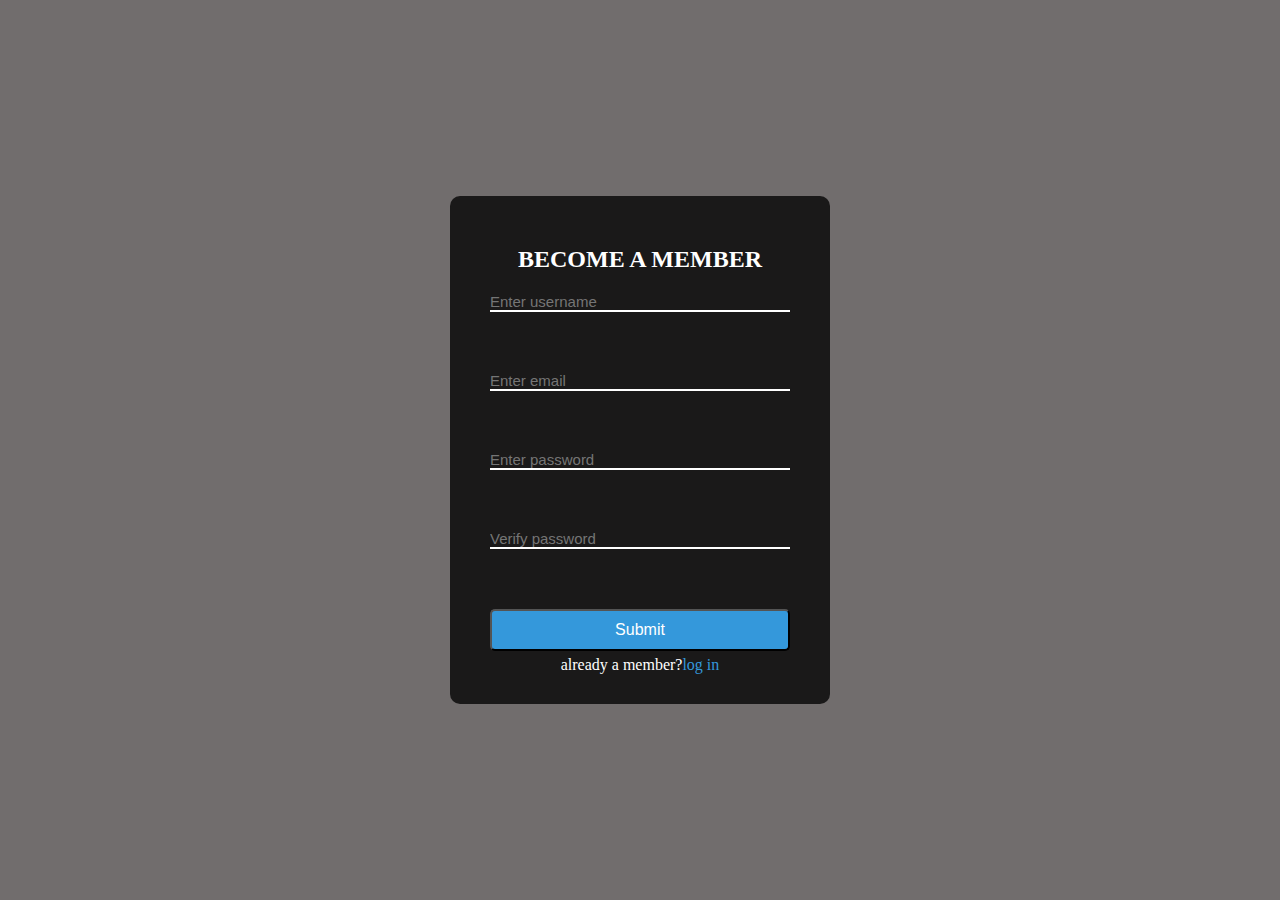
<file: index.html>
<!DOCTYPE html>
<html lang="en">
  <head>
    <meta charset="UTF-8" />
    <meta name="viewport" content="width=device-width, initial-scale=1.0" />
    <title>Document</title>
    <link rel="stylesheet" href="style.css" />
  </head>
  <body>
    <div class="head">
      <div class="register" id="register">
        <h2>become a member</h2>
        <form action="" id="form">
          <div class="form-control">
            <input type="text" id="username" placeholder="Enter username" />
            <small>error message</small>
          </div>
          <div class="form-control">
            <input type="text" id="email" placeholder="Enter email" />
            <small>error message</small>
          </div>
          <div class="form-control">
            <input type="password" id="password" placeholder="Enter password" />
            <small>error message</small>
          </div>
          <div class="form-control">
            <input
              type="password"
              id="verification"
              placeholder="Verify password"
            />
            <small>error message</small>
          </div>
          <button>Submit</button>
          <p>already a member?<span id="log" class="log">log in</span></p>
        </form>
      </div>
    </div>

    <script src="app.js"></script>
  </body>
</html>
</file>
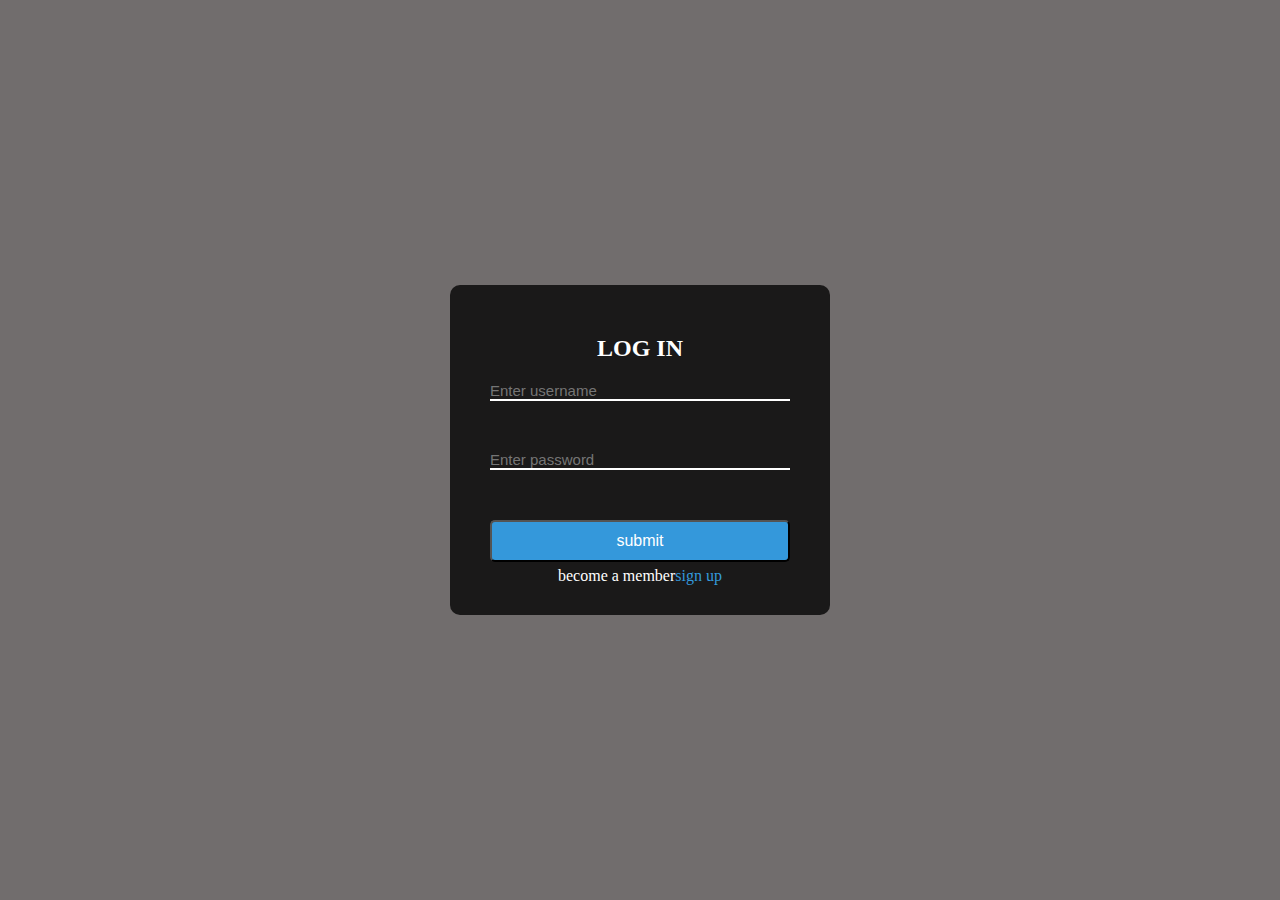
<file: login.html>
<!DOCTYPE html>
<html lang="en">
  <head>
    <meta charset="UTF-8" />
    <meta name="viewport" content="width=device-width, initial-scale=1.0" />
    <title>Document</title>
    <link rel="stylesheet" href="login.css" />
  </head>
  <body>
    <div class="login">
      <h2>log in</h2>
      <form action="" id="form">
        <div class="form-control">
          <input type="text" id="username" placeholder="Enter username" />
          <small>error message</small>
        </div>
        <div class="form-control">
          <input type="password" id="password" placeholder="Enter password" />
          <small>error message</small>
        </div>
        <button class="btn">submit</button>
        <p>become a member <span id="sign">sign up</span></p>
      </form>
    </div>

    <script src="login.js"></script>
  </body>
</html>
</file>
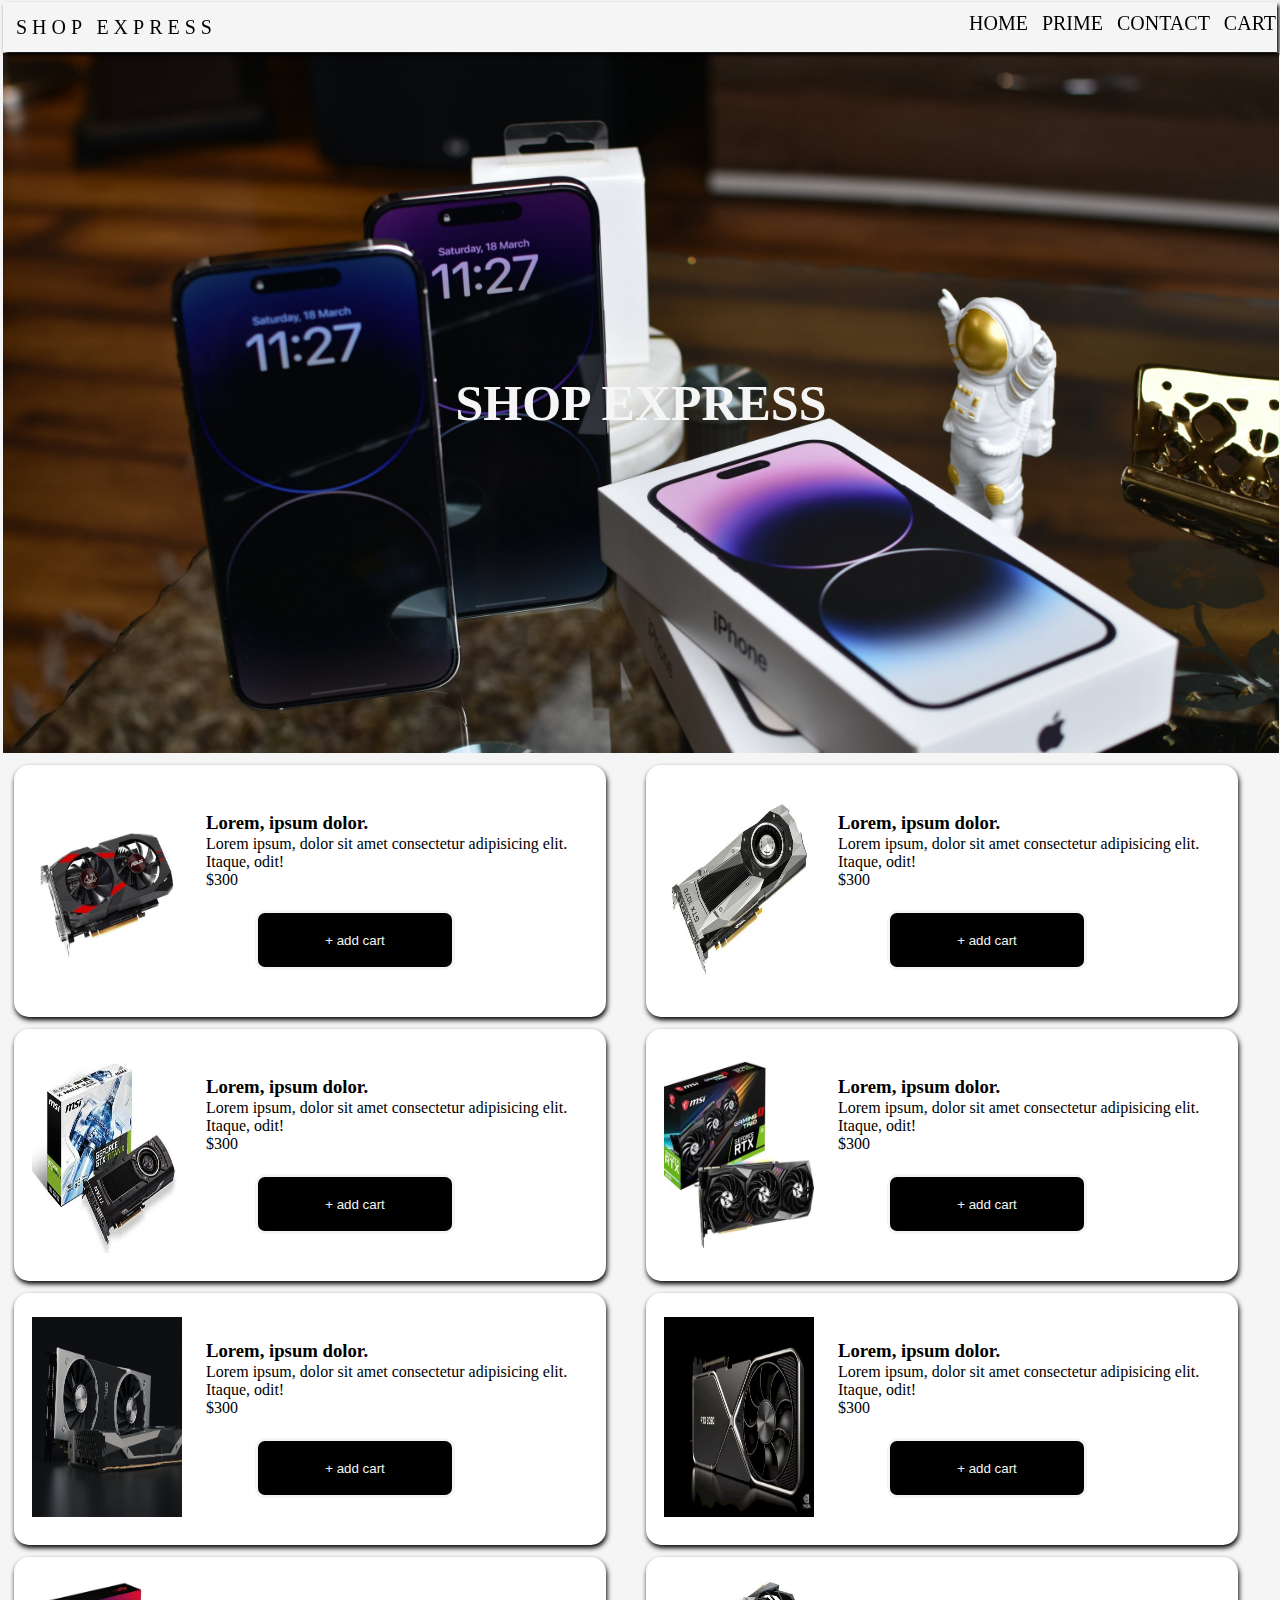
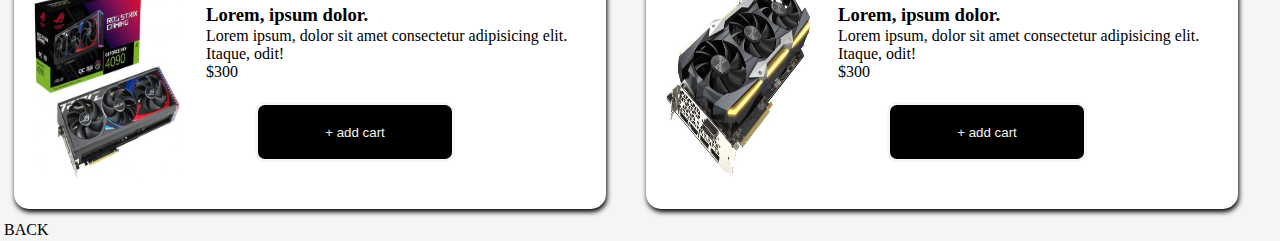
<file: web/graphics.html>
<!DOCTYPE html>
<html lang="en">
  <head>
    <meta charset="UTF-8" />
    <meta name="viewport" content="width=device-width, initial-scale=1.0" />
    <title>Document</title>
    <link rel="stylesheet" href="new.css" />
  </head>
  <body>
    <div class="header">
      <div class="container">
        <div class="logo">
          <h1>shop express</h1>
        </div>
        <ul class="navbar">
          <li><a href="home.html">home</a></li>
          <li><a href="*">prime</a></li>
          <li><a href="*">contact</a></li>
          <li><a href="*">cart</a></li>
        </ul>
        <div>
          <i id="toggler" class="fa-solid fa-bars"></i>
        </div>
      </div>
    </div>
    <div class="banner">
      <h1>shop express</h1>
    </div>

    <div class="allcards">
      <div class="card">
        <div class="img">
          <img src="../images/asus gpu.jpg" alt="" />
        </div>
        <div>
          <h3>Lorem, ipsum dolor.</h3>
          <p>
            Lorem ipsum, dolor sit amet consectetur adipisicing elit. Itaque,
            odit!
            <br />$300
          </p>
          <button class="btn">+ add cart</button>
        </div>
      </div>
      <div class="card">
        <div class="img">
          <img src="../images/gtx 1070.jpg" alt="" />
        </div>
        <div>
          <h3>Lorem, ipsum dolor.</h3>
          <p>
            Lorem ipsum, dolor sit amet consectetur adipisicing elit. Itaque,
            odit!
            <br />$300
          </p>
          <button class="btn">+ add cart</button>
        </div>
      </div>
      <div class="card">
        <div class="img">
          <img src="../images/gtx titan x.jpg" alt="" />
        </div>
        <div>
          <h3>Lorem, ipsum dolor.</h3>
          <p>
            Lorem ipsum, dolor sit amet consectetur adipisicing elit. Itaque,
            odit!
            <br />$300
          </p>
          <button class="btn">+ add cart</button>
        </div>
      </div>
      <div class="card">
        <div class="img">
          <img src="../images/msi rtx 3090.jpg" alt="" />
        </div>
        <div>
          <h3>Lorem, ipsum dolor.</h3>
          <p>
            Lorem ipsum, dolor sit amet consectetur adipisicing elit. Itaque,
            odit!
            <br />$300
          </p>
          <button class="btn">+ add cart</button>
        </div>
      </div>
      <div class="card">
        <div class="img">
          <img src="../images/rtx 2080.jpg" alt="" />
        </div>
        <div>
          <h3>Lorem, ipsum dolor.</h3>
          <p>
            Lorem ipsum, dolor sit amet consectetur adipisicing elit. Itaque,
            odit!
            <br />$300
          </p>
          <button class="btn">+ add cart</button>
        </div>
      </div>
      <div class="card">
        <div class="img">
          <img src="../images/rtx 3090.jpg" alt="" />
        </div>
        <div>
          <h3>Lorem, ipsum dolor.</h3>
          <p>
            Lorem ipsum, dolor sit amet consectetur adipisicing elit. Itaque,
            odit!
            <br />$300
          </p>
          <button class="btn">+ add cart</button>
        </div>
      </div>
      <div class="card">
        <div class="img">
          <img src="../images/RTX 4090.jpg" alt="" />
        </div>
        <div>
          <h3>Lorem, ipsum dolor.</h3>
          <p>
            Lorem ipsum, dolor sit amet consectetur adipisicing elit. Itaque,
            odit!
            <br />$300
          </p>
          <button class="btn">+ add cart</button>
        </div>
      </div>
      <div class="card">
        <div class="img">
          <img src="../images/zoctak.jpg" alt="" />
        </div>
        <div>
          <h3>Lorem, ipsum dolor.</h3>
          <p>
            Lorem ipsum, dolor sit amet consectetur adipisicing elit. Itaque,
            odit!
            <br />$300
          </p>
          <button class="btn">+ add cart</button>
        </div>
      </div>
    </div>
    <div class="back">
      <a href="home.html">back</a>
    </div>
  </body>
</html>
</file>
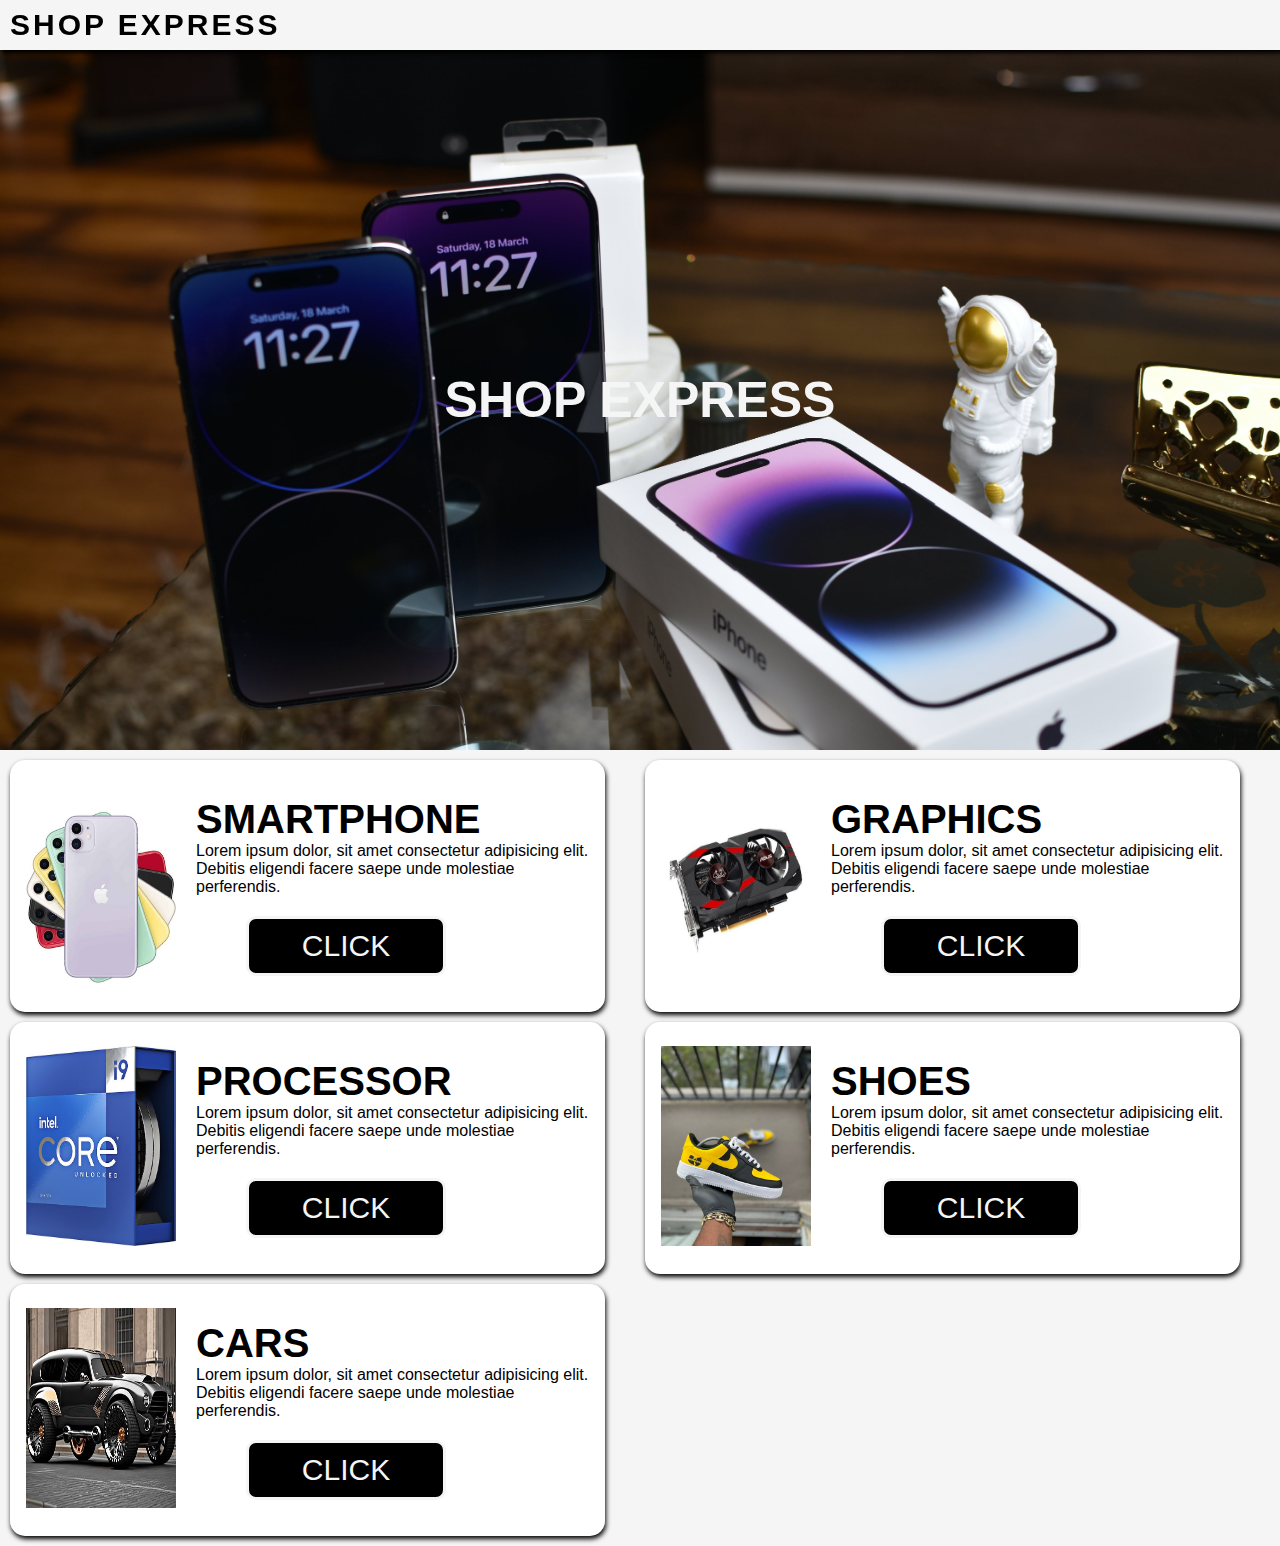
<file: web/home.html>
<!DOCTYPE html>
<html lang="en">
  <head>
    <meta charset="UTF-8" />
    <meta name="viewport" content="width=device-width, initial-scale=1.0" />
    <title>Document</title>
    <link rel="stylesheet" href="home.css" />
    <link
      rel="stylesheet"
      href="https://cdnjs.cloudflare.com/ajax/libs/font-awesome/6.4.2/css/all.min.css"
      integrity="sha512-z3gLpd7yknf1YoNbCzqRKc4qyor8gaKU1qmn+CShxbuBusANI9QpRohGBreCFkKxLhei6S9CQXFEbbKuqLg0DA=="
      crossorigin="anonymous"
      referrerpolicy="no-referrer"
    />
  </head>
  <body>
    <div class="header">
      <div class="container">
        <div class="logo">
          <h1>shop express</h1>
        </div>
        <ul class="navbar">
          <li><a href="home.html">home</a></li>
          <li><a href="*">prime</a></li>
          <li><a href="*">contact</a></li>
          <li><a href="*">cart</a></li>
          <li><a href="../index.html">sign up</a></li>
          <!-- <li><a href="*">cart</a></li> -->
        </ul>
        <div>
          <i id="toggler" class="fa-solid fa-bars"></i>
        </div>
      </div>
    </div>
    <!-- class banner .com-->
    <div class="banner">
      <h1>shop express</h1>
    </div>
    <div class="allcards">
      <div class="card">
        <div class="images">
          <img src="../images/iphone 11s.jpg" alt="" />
        </div>
        <div class="text1">
          <h1>smartphone</h1>
          <p>
            Lorem ipsum dolor, sit amet consectetur adipisicing elit. Debitis
            eligendi facere saepe unde molestiae perferendis.
          </p>
          <button><a href="smartphone.html">click</a></button>
        </div>
      </div>
      <div class="card">
        <div class="images">
          <img src="../images/asus gpu.jpg" alt="" />
        </div>
        <div class="text1">
          <h1>graphics</h1>
          <p>
            Lorem ipsum dolor, sit amet consectetur adipisicing elit. Debitis
            eligendi facere saepe unde molestiae perferendis.
          </p>
          <button><a href="graphics.html">click</a></button>
        </div>
      </div>
      <div class="card">
        <div class="images">
          <img src="../images/intel core i9.jpg" alt="" />
        </div>
        <div class="text1">
          <h1>processor</h1>
          <p>
            Lorem ipsum dolor, sit amet consectetur adipisicing elit. Debitis
            eligendi facere saepe unde molestiae perferendis.
          </p>
          <button><a href="processor.html">click</a></button>
        </div>
      </div>
      <div class="card">
        <div class="images">
          <img src="../images/nike yellow.jpg" alt="" />
        </div>
        <div>
          <h1>shoes</h1>
          <p>
            Lorem ipsum dolor, sit amet consectetur adipisicing elit. Debitis
            eligendi facere saepe unde molestiae perferendis.
          </p>
          <button><a href="shoes.html">click</a></button>
        </div>
      </div>
      <div class="card">
        <div class="images">
          <img src="../images/79fe7fc72703fcd7e68d4ffbe2200293.jpg" alt="" />
        </div>
        <div>
          <h1>cars</h1>
          <p>
            Lorem ipsum dolor, sit amet consectetur adipisicing elit. Debitis
            eligendi facere saepe unde molestiae perferendis.
          </p>
          <button><a href="smartphone.html">click</a></button>
        </div>
      </div>
    </div>
    <script src="app.js"></script>
  </body>
</html>
</file>
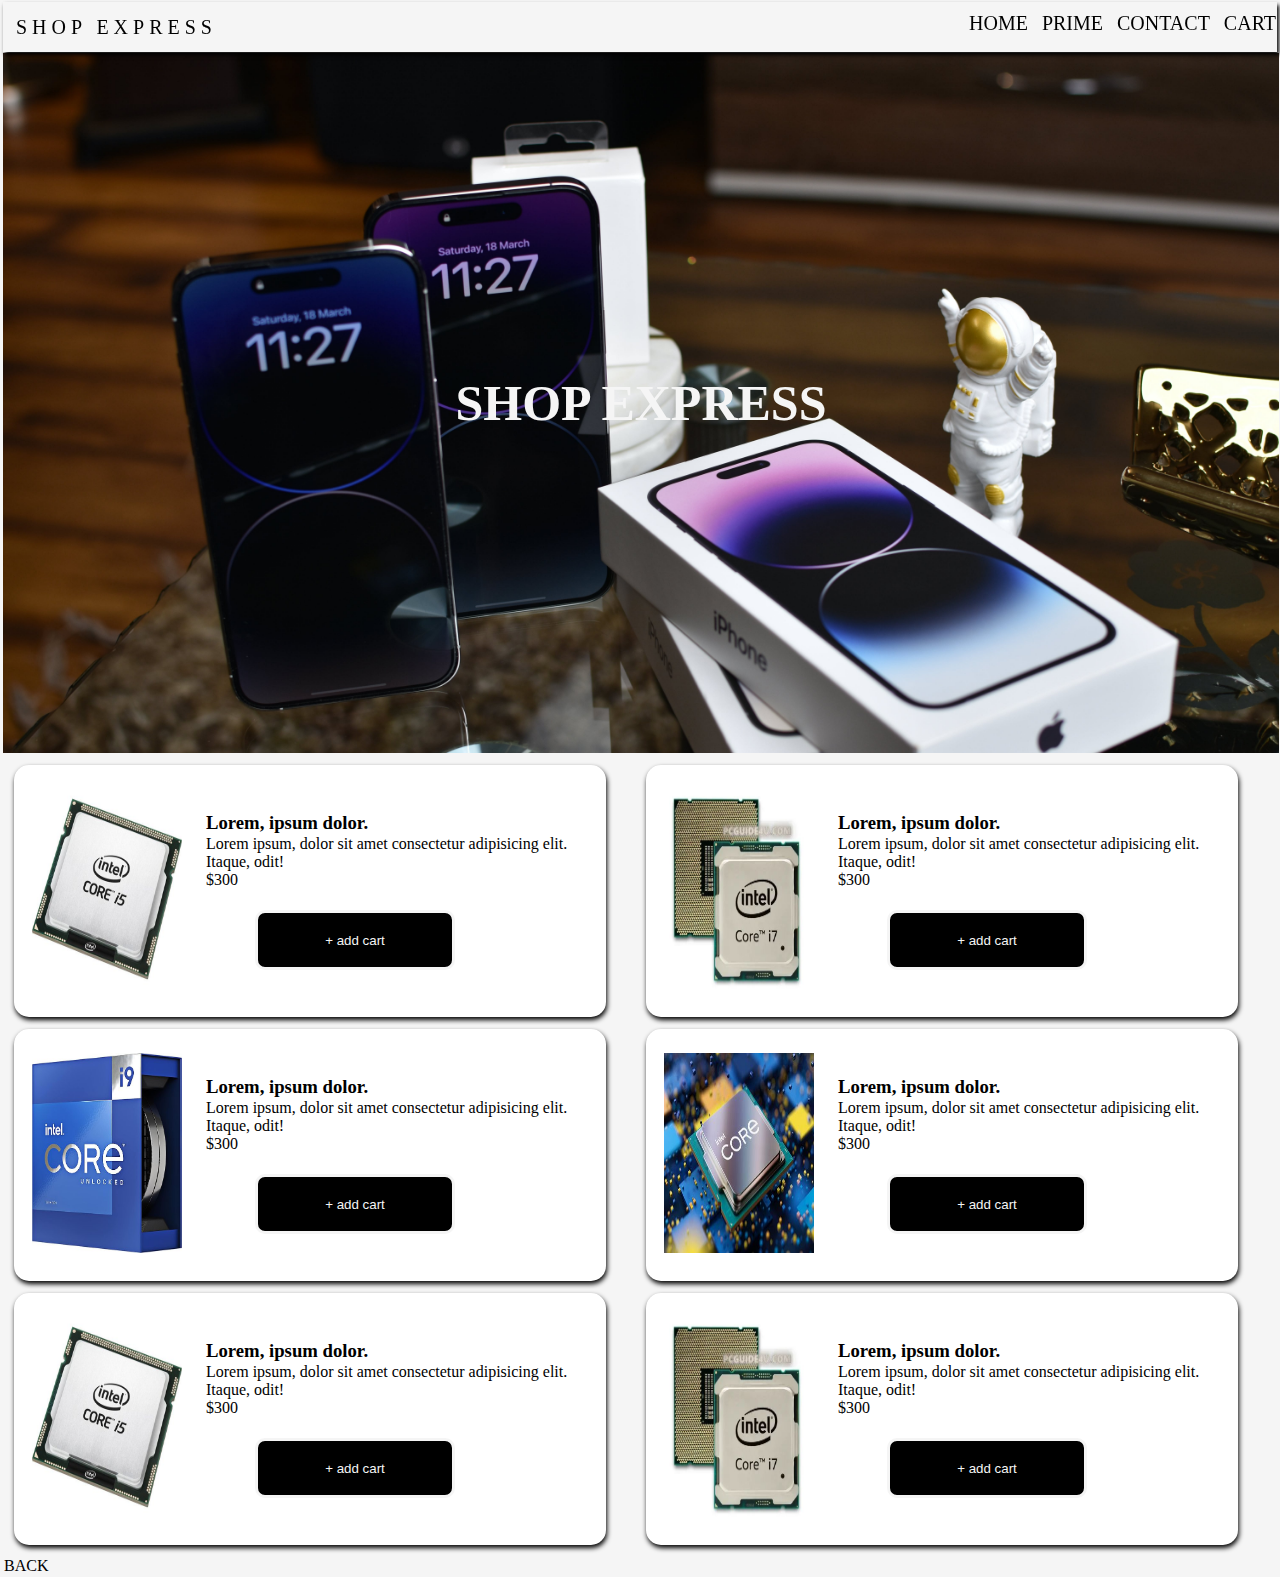
<file: web/processor.html>
<!DOCTYPE html>
<html lang="en">
  <head>
    <meta charset="UTF-8" />
    <meta name="viewport" content="width=device-width, initial-scale=1.0" />
    <title>Document</title>
    <link rel="stylesheet" href="new.css" />
  </head>
  <body>
    <div class="header">
      <div class="container">
        <div class="logo">
          <h1>shop express</h1>
        </div>
        <ul class="navbar">
          <li><a href="home.html">home</a></li>
          <li><a href="*">prime</a></li>
          <li><a href="*">contact</a></li>
          <li><a href="*">cart</a></li>
        </ul>
        <div>
          <i id="toggler" class="fa-solid fa-bars"></i>
        </div>
      </div>
    </div>
    <div class="banner">
      <h1>shop express</h1>
    </div>

    <div class="allcards">
      <div class="card">
        <div class="img">
          <img src="../images/intel core i5.jpg" alt="" />
        </div>
        <div>
          <h3>Lorem, ipsum dolor.</h3>
          <p>
            Lorem ipsum, dolor sit amet consectetur adipisicing elit. Itaque,
            odit!
            <br />$300
          </p>
          <button class="btn">+ add cart</button>
        </div>
      </div>
      <div class="card">
        <div class="img">
          <img src="../images/intel core i7.jpg" alt="" />
        </div>
        <div>
          <h3>Lorem, ipsum dolor.</h3>
          <p>
            Lorem ipsum, dolor sit amet consectetur adipisicing elit. Itaque,
            odit!
            <br />$300
          </p>
          <button class="btn">+ add cart</button>
        </div>
      </div>
      <div class="card">
        <div class="img">
          <img src="../images/intel core i9.jpg" alt="" />
        </div>
        <div>
          <h3>Lorem, ipsum dolor.</h3>
          <p>
            Lorem ipsum, dolor sit amet consectetur adipisicing elit. Itaque,
            odit!
            <br />$300
          </p>
          <button class="btn">+ add cart</button>
        </div>
      </div>
      <div class="card">
        <div class="img">
          <img src="../images/intel core.jpg" alt="" />
        </div>
        <div>
          <h3>Lorem, ipsum dolor.</h3>
          <p>
            Lorem ipsum, dolor sit amet consectetur adipisicing elit. Itaque,
            odit!
            <br />$300
          </p>
          <button class="btn">+ add cart</button>
        </div>
      </div>
      <div class="card">
        <div class="img">
          <img src="../images/intel core i5.jpg" alt="" />
        </div>
        <div>
          <h3>Lorem, ipsum dolor.</h3>
          <p>
            Lorem ipsum, dolor sit amet consectetur adipisicing elit. Itaque,
            odit!
            <br />$300
          </p>
          <button class="btn">+ add cart</button>
        </div>
      </div>
      <div class="card">
        <div class="img">
          <img src="../images/intel core i7.jpg" alt="" />
        </div>
        <div>
          <h3>Lorem, ipsum dolor.</h3>
          <p>
            Lorem ipsum, dolor sit amet consectetur adipisicing elit. Itaque,
            odit!
            <br />$300
          </p>
          <button class="btn">+ add cart</button>
        </div>
      </div>
    </div>
    <div class="back">
      <a href="home.html">back</a>
    </div>
  </body>
</html>
</file>
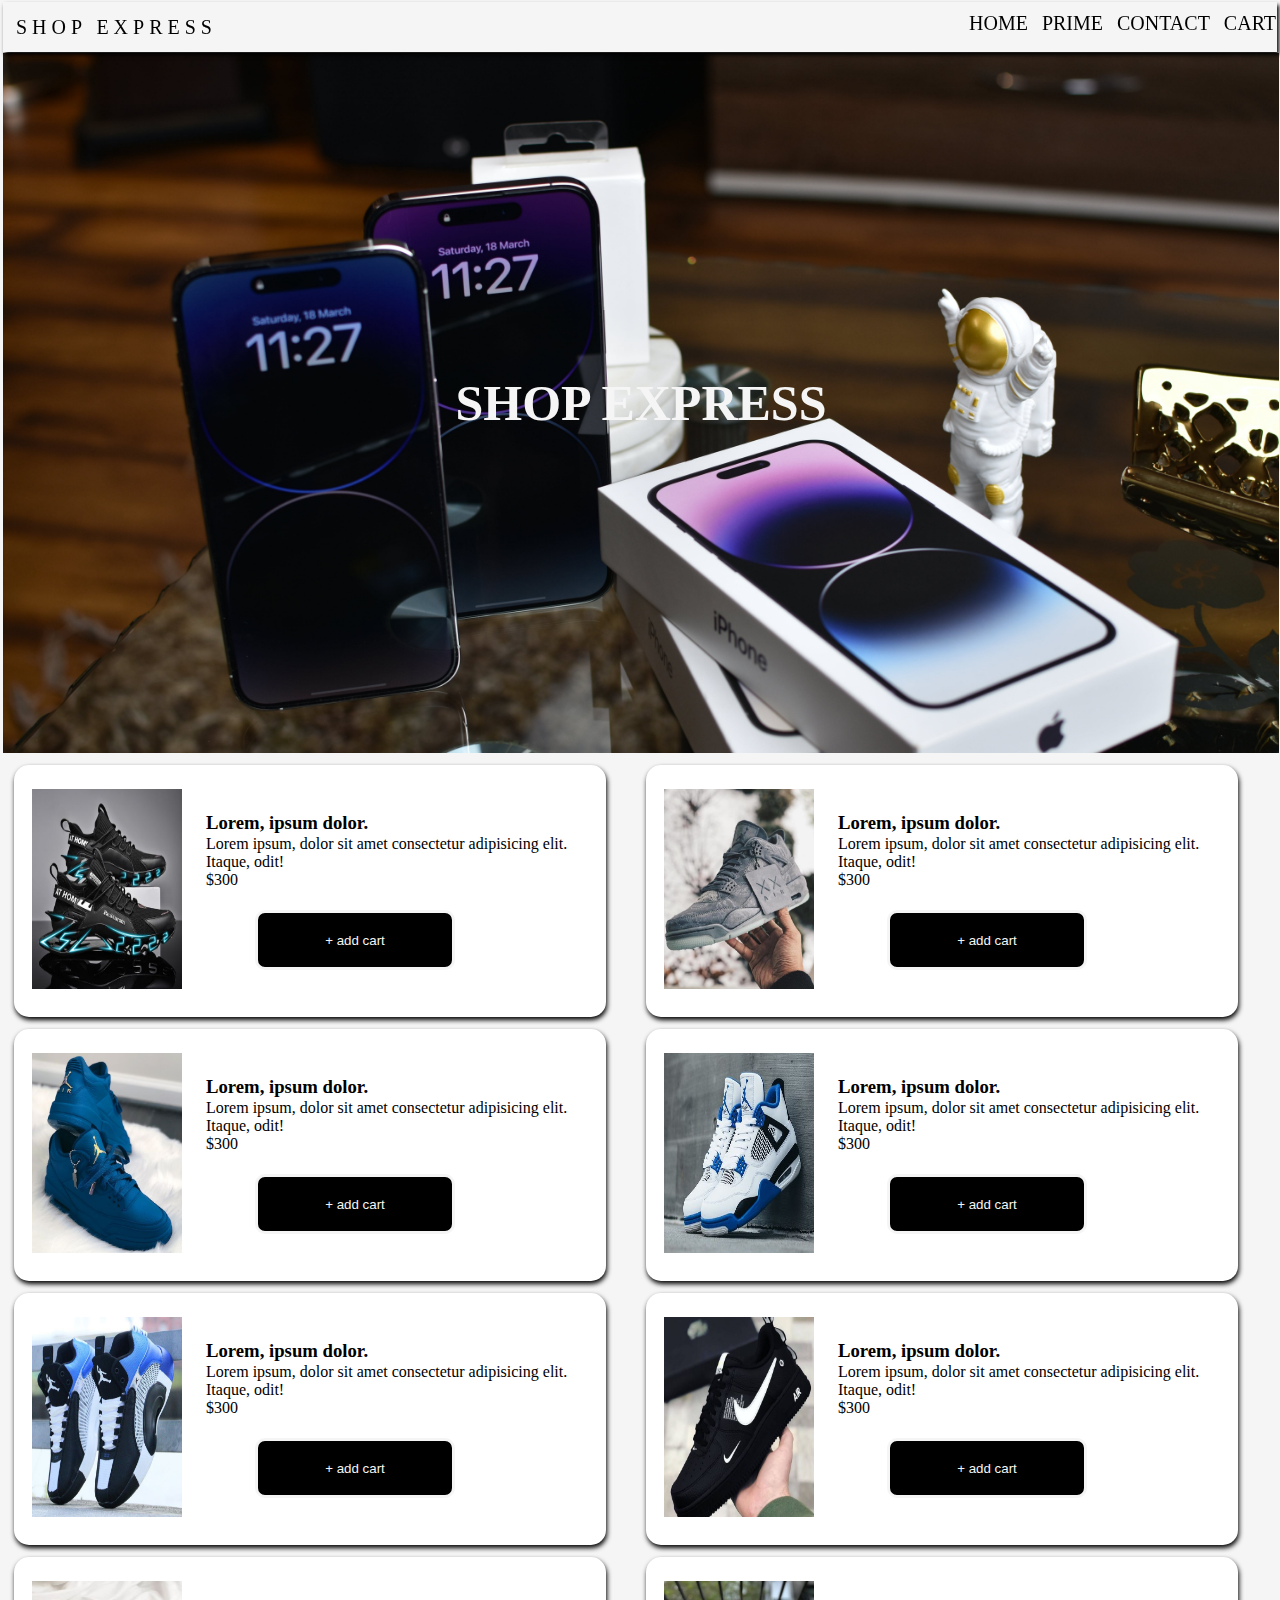
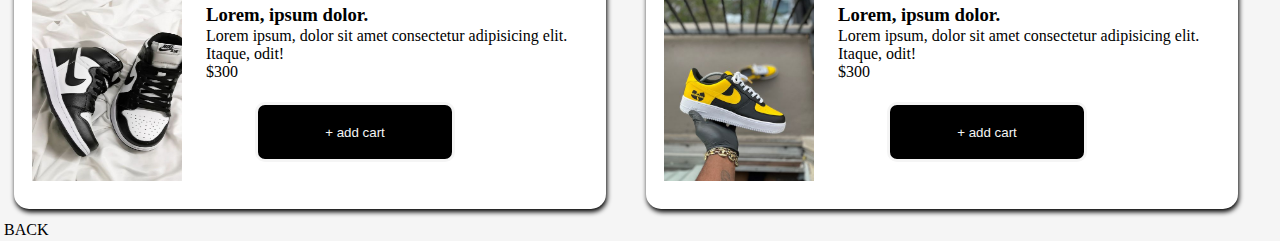
<file: web/shoes.html>
<!DOCTYPE html>
<html lang="en">
  <head>
    <meta charset="UTF-8" />
    <meta name="viewport" content="width=device-width, initial-scale=1.0" />
    <title>Document</title>
    <link rel="stylesheet" href="new.css" />
  </head>
  <body>
    <div class="header">
      <div class="container">
        <div class="logo">
          <h1>shop express</h1>
        </div>
        <ul class="navbar">
          <li><a href="home.html">home</a></li>
          <li><a href="*">prime</a></li>
          <li><a href="*">contact</a></li>
          <li><a href="*">cart</a></li>
        </ul>
        <div>
          <i id="toggler" class="fa-solid fa-bars"></i>
        </div>
      </div>
    </div>
    <div class="banner">
      <h1>shop express</h1>
    </div>
    <div class="allcards">
      <div class="card">
        <div class="img">
          <img src="../images/black shoes.jpg" alt="" />
        </div>
        <div>
          <h3>Lorem, ipsum dolor.</h3>
          <p>
            Lorem ipsum, dolor sit amet consectetur adipisicing elit. Itaque,
            odit!
            <br />$300
          </p>
          <button class="btn">+ add cart</button>
        </div>
      </div>
      <div class="card">
        <div class="img">
          <img src="../images/gray shoes.jpg" alt="" />
        </div>
        <div>
          <h3>Lorem, ipsum dolor.</h3>
          <p>
            Lorem ipsum, dolor sit amet consectetur adipisicing elit. Itaque,
            odit!
            <br />$300
          </p>
          <button class="btn">+ add cart</button>
        </div>
      </div>
      <div class="card">
        <div class="img">
          <img src="../images/jordan blue.jpg" alt="" />
        </div>
        <div>
          <h3>Lorem, ipsum dolor.</h3>
          <p>
            Lorem ipsum, dolor sit amet consectetur adipisicing elit. Itaque,
            odit!
            <br />$300
          </p>
          <button class="btn">+ add cart</button>
        </div>
      </div>
      <div class="card">
        <div class="img">
          <img src="../images/jordan white.jpg" alt="" />
        </div>
        <div>
          <h3>Lorem, ipsum dolor.</h3>
          <p>
            Lorem ipsum, dolor sit amet consectetur adipisicing elit. Itaque,
            odit!
            <br />$300
          </p>
          <button class="btn">+ add cart</button>
        </div>
      </div>
      <div class="card">
        <div class="img">
          <img src="../images/jordan.jpg" alt="" />
        </div>
        <div>
          <h3>Lorem, ipsum dolor.</h3>
          <p>
            Lorem ipsum, dolor sit amet consectetur adipisicing elit. Itaque,
            odit!
            <br />$300
          </p>
          <button class="btn">+ add cart</button>
        </div>
      </div>
      <div class="card">
        <div class="img">
          <img src="../images/nike bblack.jpg" alt="" />
        </div>
        <div>
          <h3>Lorem, ipsum dolor.</h3>
          <p>
            Lorem ipsum, dolor sit amet consectetur adipisicing elit. Itaque,
            odit!
            <br />$300
          </p>
          <button class="btn">+ add cart</button>
        </div>
      </div>
      <div class="card">
        <div class="img">
          <img src="../images/nike white.jpg" alt="" />
        </div>
        <div>
          <h3>Lorem, ipsum dolor.</h3>
          <p>
            Lorem ipsum, dolor sit amet consectetur adipisicing elit. Itaque,
            odit!
            <br />$300
          </p>
          <button class="btn">+ add cart</button>
        </div>
      </div>
      <div class="card">
        <div class="img">
          <img src="../images/nike yellow.jpg" alt="" />
        </div>
        <div>
          <h3>Lorem, ipsum dolor.</h3>
          <p>
            Lorem ipsum, dolor sit amet consectetur adipisicing elit. Itaque,
            odit!
            <br />$300
          </p>
          <button class="btn">+ add cart</button>
        </div>
      </div>
    </div>
    <div class="back">
      <a href="home.html">back</a>
    </div>
  </body>
</html>
</file>
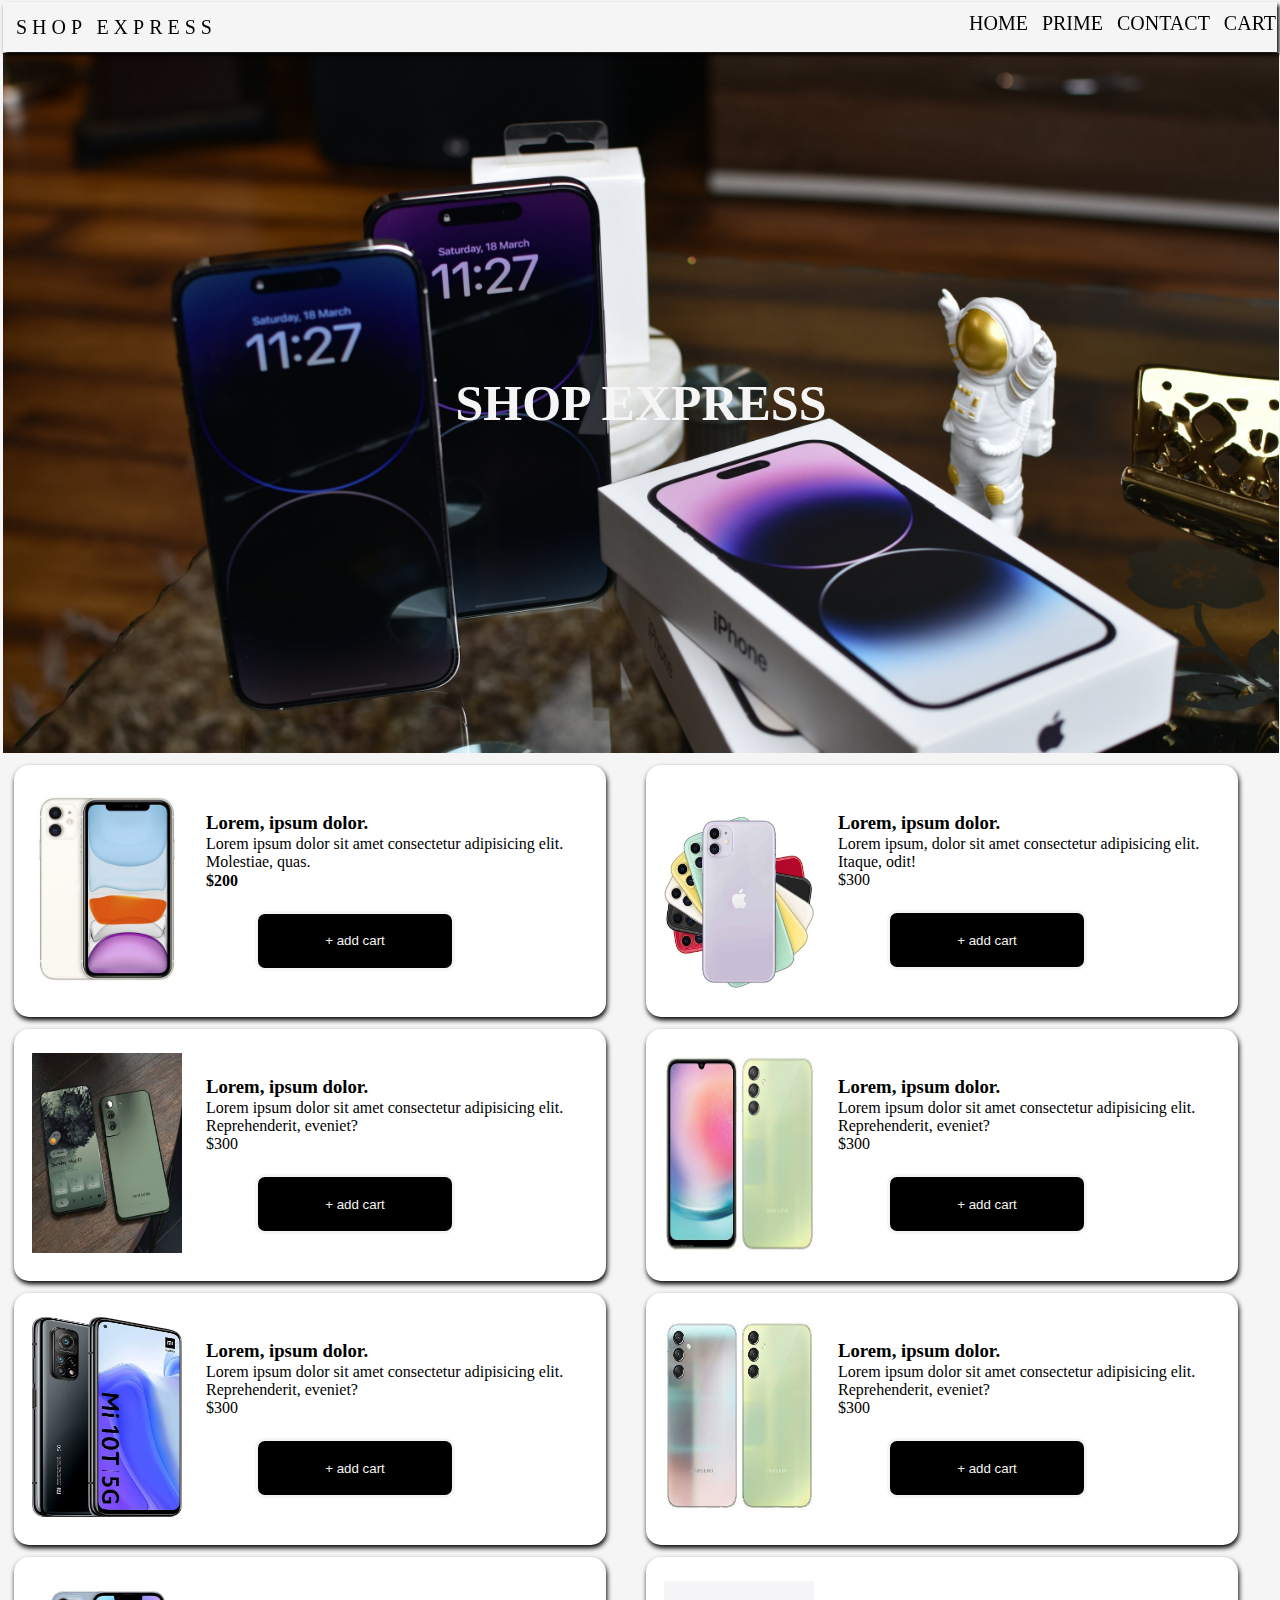
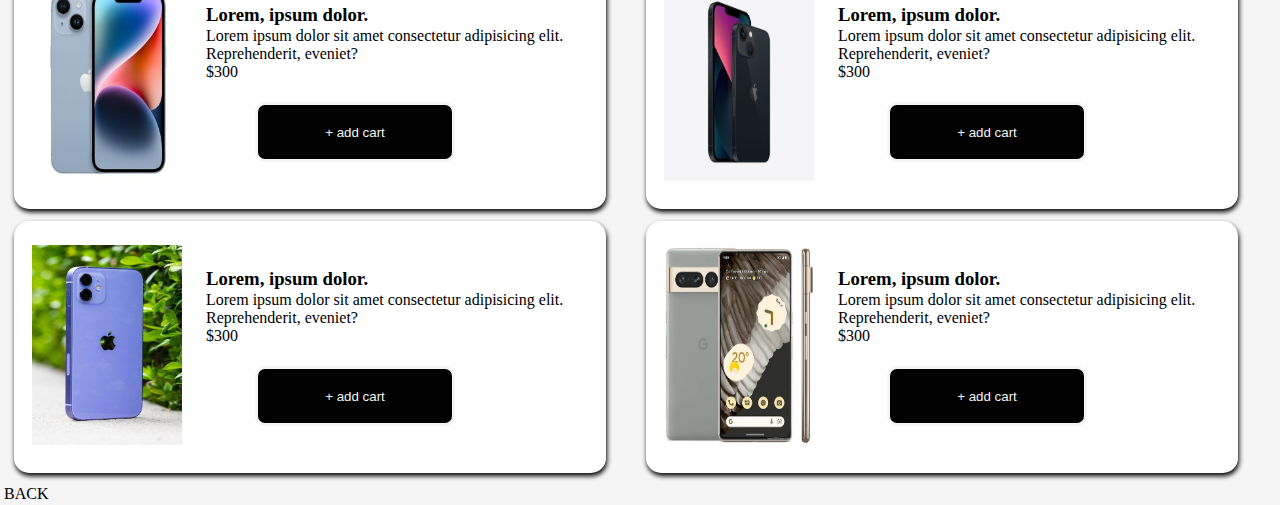
<file: web/smartphone.html>
<!DOCTYPE html>
<html lang="en">
  <head>
    <meta charset="UTF-8" />
    <meta name="viewport" content="width=device-width, initial-scale=1.0" />
    <title>Document</title>
    <link rel="stylesheet" href="new.css" />
    <link
      rel="stylesheet"
      href="https://cdnjs.cloudflare.com/ajax/libs/font-awesome/6.4.2/css/all.min.css"
      integrity="sha512-z3gLpd7yknf1YoNbCzqRKc4qyor8gaKU1qmn+CShxbuBusANI9QpRohGBreCFkKxLhei6S9CQXFEbbKuqLg0DA=="
      crossorigin="anonymous"
      referrerpolicy="no-referrer"
    />
  </head>
  <body>
    <div class="header">
      <div class="container">
        <div class="logo">
          <h1>shop express</h1>
        </div>
        <ul class="navbar">
          <li><a href="home.html">home</a></li>
          <li><a href="*">prime</a></li>
          <li><a href="*">contact</a></li>
          <li><a href="*">cart</a></li>
        </ul>
        <div class="menu-btn">
          <i id="toggler" class="fa-solid fa-bars"></i>
        </div>
      </div>
    </div>
    <div class="banner">
      <h1>shop express</h1>
    </div>
    <div class="allcards">
      <div class="card">
        <div class="img">
          <img src="/images/iphone 11.jpg" alt="" />
        </div>
        <div>
          <h3>Lorem, ipsum dolor.</h3>
          <p>
            Lorem ipsum dolor sit amet consectetur adipisicing elit. Molestiae,
            quas.
          </p>
          <h4>$200</h4>
          <button class="btn">+ add cart</button>
        </div>
      </div>
      <div class="card">
        <div class="img">
          <img src="/images/iphone 11s.jpg" alt="" />
        </div>
        <div>
          <h3>Lorem, ipsum dolor.</h3>
          <p>
            Lorem ipsum, dolor sit amet consectetur adipisicing elit. Itaque,
            odit!
            <br />$300
          </p>
          <button class="btn">+ add cart</button>
        </div>
      </div>
      <div class="card">
        <div class="img">
          <img src="/images/samsung s21 fe.jpg" alt="" />
        </div>
        <div>
          <h3>Lorem, ipsum dolor.</h3>
          <p>
            Lorem ipsum dolor sit amet consectetur adipisicing elit.
            Reprehenderit, eveniet?
            <br />$300
          </p>
          <button class="btn">+ add cart</button>
        </div>
      </div>
      <div class="card">
        <div class="img">
          <img src="/images/samsung galaxy A24 crop.jpg" alt="" />
        </div>
        <div>
          <h3>Lorem, ipsum dolor.</h3>
          <p>
            Lorem ipsum dolor sit amet consectetur adipisicing elit.
            Reprehenderit, eveniet?
            <br />$300
          </p>
          <button class="btn">+ add cart</button>
        </div>
      </div>
      <div class="card">
        <div class="img">
          <img src="/images/mi 10t 5g.jpg" alt="" />
        </div>
        <div>
          <h3>Lorem, ipsum dolor.</h3>
          <p>
            Lorem ipsum dolor sit amet consectetur adipisicing elit.
            Reprehenderit, eveniet?
            <br />$300
          </p>
          <button class="btn">+ add cart</button>
        </div>
      </div>
      <div class="card">
        <div class="img">
          <img src="/images/samsung a24 croped.jpg" alt="" />
        </div>
        <div>
          <h3>Lorem, ipsum dolor.</h3>
          <p>
            Lorem ipsum dolor sit amet consectetur adipisicing elit.
            Reprehenderit, eveniet?
            <br />$300
          </p>
          <button class="btn">+ add cart</button>
        </div>
      </div>
      <div class="card">
        <div class="img">
          <img src="/images/iphone 14 crop.jpg" alt="" />
        </div>
        <div>
          <h3>Lorem, ipsum dolor.</h3>
          <p>
            Lorem ipsum dolor sit amet consectetur adipisicing elit.
            Reprehenderit, eveniet?
            <br />$300
          </p>
          <button class="btn">+ add cart</button>
        </div>
      </div>
      <div class="card">
        <div class="img">
          <img src="/images/iphone 13.jpg" alt="" />
        </div>
        <div>
          <h3>Lorem, ipsum dolor.</h3>
          <p>
            Lorem ipsum dolor sit amet consectetur adipisicing elit.
            Reprehenderit, eveniet?
            <br />$300
          </p>
          <button class="btn">+ add cart</button>
        </div>
      </div>
      <div class="card">
        <div class="img">
          <img src="/images/iphone 12.jpg" alt="" />
        </div>
        <div>
          <h3>Lorem, ipsum dolor.</h3>
          <p>
            Lorem ipsum dolor sit amet consectetur adipisicing elit.
            Reprehenderit, eveniet?
            <br />$300
          </p>
          <button class="btn">+ add cart</button>
        </div>
      </div>
      <div class="card">
        <div class="img">
          <img src="/images/google pixel 7 pro crop.jpg" alt="" />
        </div>
        <div>
          <h3>Lorem, ipsum dolor.</h3>
          <p>
            Lorem ipsum dolor sit amet consectetur adipisicing elit.
            Reprehenderit, eveniet?
            <br />$300
          </p>
          <button class="btn">+ add cart</button>
        </div>
      </div>
    </div>
    <div class="back">
      <a href="home.html">back</a>
    </div>

    <script src="new.js"></script>

    <!-- <script>
      const toggler = document.getElementById("toggler");
      const navbar = document.getElementById("navbar");

      toggler.addEventListener("click", () => {
        navbar.classList.toggle("active");
      });
    </script> -->
  </body>
</html>
</file>
<file: style.css>
* {
  margin: 0;
  padding: 0;
  box-sizing: border-box;
}
body {
  background-color: #716d6d;
  display: flex;
  flex-direction: column;
  justify-content: center;
  align-items: center;
  min-height: 100vh;
}
.register {
  background-color: #1a1919;
  padding: 30px 40px;
  display: flex;
  flex-direction: column;
  align-items: center;
  justify-content: center;
  border-radius: 10px;
}
h2 {
  text-align: center;
  text-transform: uppercase;
  padding: 20px;
  color: white;
}
form {
  width: 300px;
  display: block;
}
.form_off {
  display: none;
}
.form-control {
  margin-bottom: 40px;
  padding-bottom: 20px;
  position: relative;
}
input {
  border: none;
  border-bottom: 2px solid white;
  display: block;
  outline: none;
  font-size: 15px;
  width: 100%;
  background-color: #1a1919;
  color: #3498db;
}
.form-control.error input {
  border-color: red;
}
.form-control.success input {
  border-color: lightgreen;
}
.form-control small {
  color: #e74c3c;
  position: absolute;
  bottom: 0;
  left: 0;
  visibility: hidden;
}
.form-control.error small {
  visibility: visible;
}
form button {
  cursor: pointer;
  background-color: #3498db;
  border-radius: 5px;
  color: #fff;
  display: block;
  font-size: 16px;
  padding: 10px;
  margin-top: 20px;
  width: 100%;
}
span {
  color: #3498db;
}
p {
  margin-top: 5px;
  color: white;
  display: flex;
  justify-content: center;
}
</file>
<file: login.css>
* {
  margin: 0;
  padding: 0;
  box-sizing: border-box;
}
body {
  background-color: #716d6d;
  display: flex;
  flex-direction: column;
  justify-content: center;
  align-items: center;
  min-height: 100vh;
}
.login {
  background-color: #1a1919;
  display: flex;
  flex-direction: column;
  justify-content: center;
  align-items: center;
  padding: 30px 40px;
  border-radius: 10px;
}
h2 {
  text-align: center;
  text-transform: uppercase;
  padding: 20px;
  color: white;
}
form {
  width: 300px;
  display: block;
}
.form-control {
  margin-bottom: 30px;
  padding-bottom: 20px;
  position: relative;
}
input {
  border: none;
  outline: none;
  border-bottom: 2px solid white;
  display: block;
  font-size: 15px;
  width: 100%;
  background-color: #1a1919;
  color: #3498db;
}
.form-control.error input {
  border-color: red;
}
.form-control.success input {
  border-color: lightgreen;
}
.form-control small {
  color: #e74c3c;
  position: absolute;
  bottom: 0;
  left: 0;
  visibility: hidden;
}
.form-control.error small {
  visibility: visible;
}
.btn {
  cursor: pointer;
  background-color: #3498db;
  border-radius: 5px;
  color: #fff;
  display: block;
  font-size: 16px;
  padding: 10px;
  margin-top: 20px;
  width: 100%;
}
p {
  display: flex;
  justify-content: center;
  margin-top: 5px;
  color: #fff;
}

span {
  color: #3498db;
}
</file>
<file: web/new.css>
* {
  margin: 1px;
  padding: 0px;
}
:root {
  --main_color: white;
  --body_color: whitesmoke;
  --color2: orangered;
  --color3: black;
  --text_color: cyan;
}
body {
  background-color: var(--body_color);
}
.header {
  height: 40px;
  padding: 5px;
  position: sticky;
  top: 0;
  backdrop-filter: blur(4px);
  display: flex;
  justify-content: center;
  align-items: center;
  box-shadow: 2px 3px 4px var(--color3);
}
.container {
  position: relative;
  width: 100%;
  display: flex;
  justify-content: space-between;
  text-align: center;
}
.logo {
  padding-left: 5px;
}
.logo h1 {
  font-weight: 300;
  font-size: 20px;
  letter-spacing: 5px;
  text-transform: uppercase;
}
.navbar {
  position: absolute;
  top: 40px;
  width: 90%;
  height: 90vh;
  left: -110%;
  display: flex;
  justify-content: initial;
  flex-direction: column;
  align-items: center;
  background-color: black;
  gap: 30px;
  transition: all ease-in-out 1s;
  padding: 20px;
  border-radius: 10px;
  font-size: 30px;
}
.navbar.active {
  left: 0%;
  position: absolute;
}
.menu-btn {
  display: flex;
}
a {
  text-decoration: none;
  text-transform: uppercase;
  color: var(--main_color);
}
a:hover {
  text-decoration: underline;
  color: var(--color2);
}
.banner {
  height: 700px;
  width: 100%;
  /* width: 100vw; */
  background-image: url(../images/pexels-avinash-kumar-16005007.jpg);
  background-size: cover;
  display: flex;
  justify-content: center;
  text-align: center;
  flex-direction: column;
}
.banner h1 {
  font-size: 30px;
  text-transform: uppercase;
  color: whitesmoke;
}
.card {
  box-shadow: 1px 3px 5px black;
  width: 93%;
  height: 200px;
  display: flex;
  justify-content: center;
  align-items: center;
  padding: 16px;
  gap: 20px;
  background-color: var(--main_color);
  border-radius: 15px;
}
.card h1 {
  text-transform: uppercase;
  font-size: 25px;
}
.allcards {
  display: flex;
  flex-direction: column;
  padding: 10px;
  gap: 10px;
}
img {
  height: 170px;
  width: 130px;
}
button {
  height: 40px;
  background: black;
  color: whitesmoke;
  margin-left: 50px;
  margin-top: 20px;
  width: 100px;
  border: 3px solid;
  border-radius: 10px;
}
button a {
  text-decoration: none;
  color: inherit;
  font-size: 10px;
}
.back a {
  color: inherit;
}
.back:hover {
  color: orangered;
}
@media screen and (min-width: 700px) {
  .navbar {
    position: fixed;
    top: 0px;
    width: 50%;
    height: 20px;
    left: 50%;
    display: flex;
    justify-content: end;
    flex-direction: row;
    align-items: center;
    background-color: transparent;
    transition: none;
    gap: 10px;
    padding: 10px 0px;
    border-radius: 0px;
    font-size: 20px;
  }
  li {
    list-style: none;
  }
  .menu-btn {
    display: none;
  }
  a {
    text-decoration: none;
    text-transform: uppercase;
    color: var(--color3);
  }
  /* .navbar.active {
  left: 0%;
  position: absolute;
} */

  .banner h1 {
    font-size: 50px;
  }
  .card {
    box-shadow: 1px 3px 5px black;
    width: 90%;
    height: 220px;
    padding: 16px;
    gap: 20px;
  }
  .card h1 {
    font-size: 30px;
  }
  .allcards {
    display: grid;
    grid-template-columns: 1fr 1fr;
    padding: 10px;
    gap: 10px;
  }
  img {
    height: 200px;
    width: 100px;
  }
  button {
    height: 50px;
    margin-left: 30px;
    margin-top: 20px;
    width: 150px;
    border: 3px solid;
    border-radius: 10px;
  }
  button a {
    font-size: 25px;
  }
}
@media screen and (min-width: 1000px) {
  .navbar h1 {
    text-transform: uppercase;
    font-size: 30px;
  }
  ul {
    gap: 7px;
    font-size: 20px;
  }

  .banner h1 {
    font-size: 50px;
  }
  .card {
    box-shadow: 1px 3px 5px black;
    width: 90%;
    height: 220px;
    padding: 16px;
    gap: 20px;
  }
  .card h1 {
    font-size: 40px;
  }
  .allcards {
    display: grid;
    grid-template-columns: 1fr 1fr;
    padding: 10px;
    gap: 10px;
  }
  img {
    height: 200px;
    width: 150px;
  }
  button {
    height: 60px;
    margin-left: 50px;
    margin-top: 20px;
    width: 200px;
    border: 3px solid;
    border-radius: 10px;
  }
  button a {
    font-size: 30px;
  }
}
</file>
<file: web/home.css>
* {
  margin: 0;
  padding: 0;
}
:root {
  --main_color: white;
  --body_color: whitesmoke;
  --color2: orangered;
  --color3: black;
  --text_color: cyan;
}
body {
  background-color: var(--body_color);
  font-family: "Segoe UI", Tahoma, Geneva, Verdana, sans-serif;
}
.header {
  height: 40px;
  padding: 5px;
  position: sticky;
  top: 0;
  backdrop-filter: blur(4px);
  display: flex;
  justify-content: center;
  align-items: center;
  box-shadow: 2px 3px 4px var(--color3);
}
.container {
  position: relative;
  width: 100%;
  display: flex;
  justify-content: space-between;
  text-align: center;
}
.logo {
  padding-left: 5px;
}
.logo h1 {
  font-weight: 700;
  font-size: 30px;
  letter-spacing: 3px;
  text-transform: uppercase;
}
.navbar {
  position: absolute;
  top: 40px;
  width: 90%;
  height: 90vh;
  left: -110%;
  display: flex;
  justify-content: initial;
  flex-direction: column;
  align-items: center;
  background-color: black;
  gap: 30px;
  transition: all ease-in-out 1s;
  padding: 20px;
  border-radius: 10px;
  font-size: 30px;
}
.navbar.active {
  left: 0%;
  position: absolute;
}

a {
  text-decoration: none;
  text-transform: uppercase;
  color: var(--main_color);
}
a:hover {
  text-decoration: underline;
  color: var(--color2);
}
.banner {
  height: 700px;
  width: 100%;
  /* width: 100vw; */
  background-image: url(../images/pexels-avinash-kumar-16005007.jpg);
  background-size: cover;
  display: flex;
  justify-content: center;
  text-align: center;
  flex-direction: column;
}
.banner h1 {
  font-size: 30px;
  text-transform: uppercase;
  color: whitesmoke;
}
.card {
  box-shadow: 1px 3px 5px black;
  width: 93%;
  height: 200px;
  display: flex;
  justify-content: center;
  align-items: center;
  padding: 16px;
  gap: 20px;
  border-radius: 15px;
  background-color: var(--main_color);
}
.card h1 {
  text-transform: uppercase;
  font-size: 20px;
}
.allcards {
  display: flex;
  flex-direction: column;
  padding: 10px;
  gap: 10px;
}
.images img {
  height: 170px;
  width: 130px;
}
button {
  height: 40px;
  background: black;
  color: whitesmoke;
  /* margin-left: 50px; */
  margin-top: 15px;
  width: 150px;
  border: 3px solid;
  border-radius: 10px;
  display: flex;
  flex-direction: column;
  justify-content: center;
  align-items: center;
}
button a {
  text-decoration: none;
  color: inherit;
  font-size: 10px;
}
.text1 {
  width: 80%;
}
@media screen and (min-width: 700px) {
  .navbar {
    width: 96%;
  }
  .navbar h1 {
    text-transform: uppercase;
    font-size: 30px;
  }
  ul {
    gap: 7px;
    font-size: 20px;
  }

  .banner h1 {
    font-size: 50px;
  }
  .card {
    box-shadow: 1px 3px 5px black;
    width: 90%;
    height: 220px;
    padding: 16px;
    gap: 20px;
  }
  .card h1 {
    font-size: 30px;
  }
  .allcards {
    display: grid;
    grid-template-columns: 1fr 1fr;
    padding: 10px;
    gap: 10px;
  }
  .images img {
    height: 200px;
    width: 100px;
  }
  button {
    height: 50px;
    margin-left: 30px;
    margin-top: 20px;
    width: 150px;
    border: 3px solid;
    border-radius: 10px;
  }
  button a {
    font-size: 25px;
  }
}
@media screen and (min-width: 1000px) {
  .navbar h1 {
    text-transform: uppercase;
    font-size: 30px;
  }
  ul {
    gap: 7px;
    font-size: 20px;
  }

  .banner h1 {
    font-size: 50px;
  }
  .card {
    box-shadow: 1px 3px 5px black;
    width: 90%;
    height: 220px;
    padding: 16px;
    gap: 20px;
  }
  .card h1 {
    font-size: 40px;
  }
  .allcards {
    display: grid;
    grid-template-columns: 1fr 1fr;
    padding: 10px;
    gap: 10px;
  }
  .images img {
    height: 200px;
    width: 150px;
  }
  button {
    height: 60px;
    margin-left: 50px;
    margin-top: 20px;
    width: 200px;
    border: 3px solid;
    border-radius: 10px;
  }
  button a {
    font-size: 30px;
  }
}
</file>
